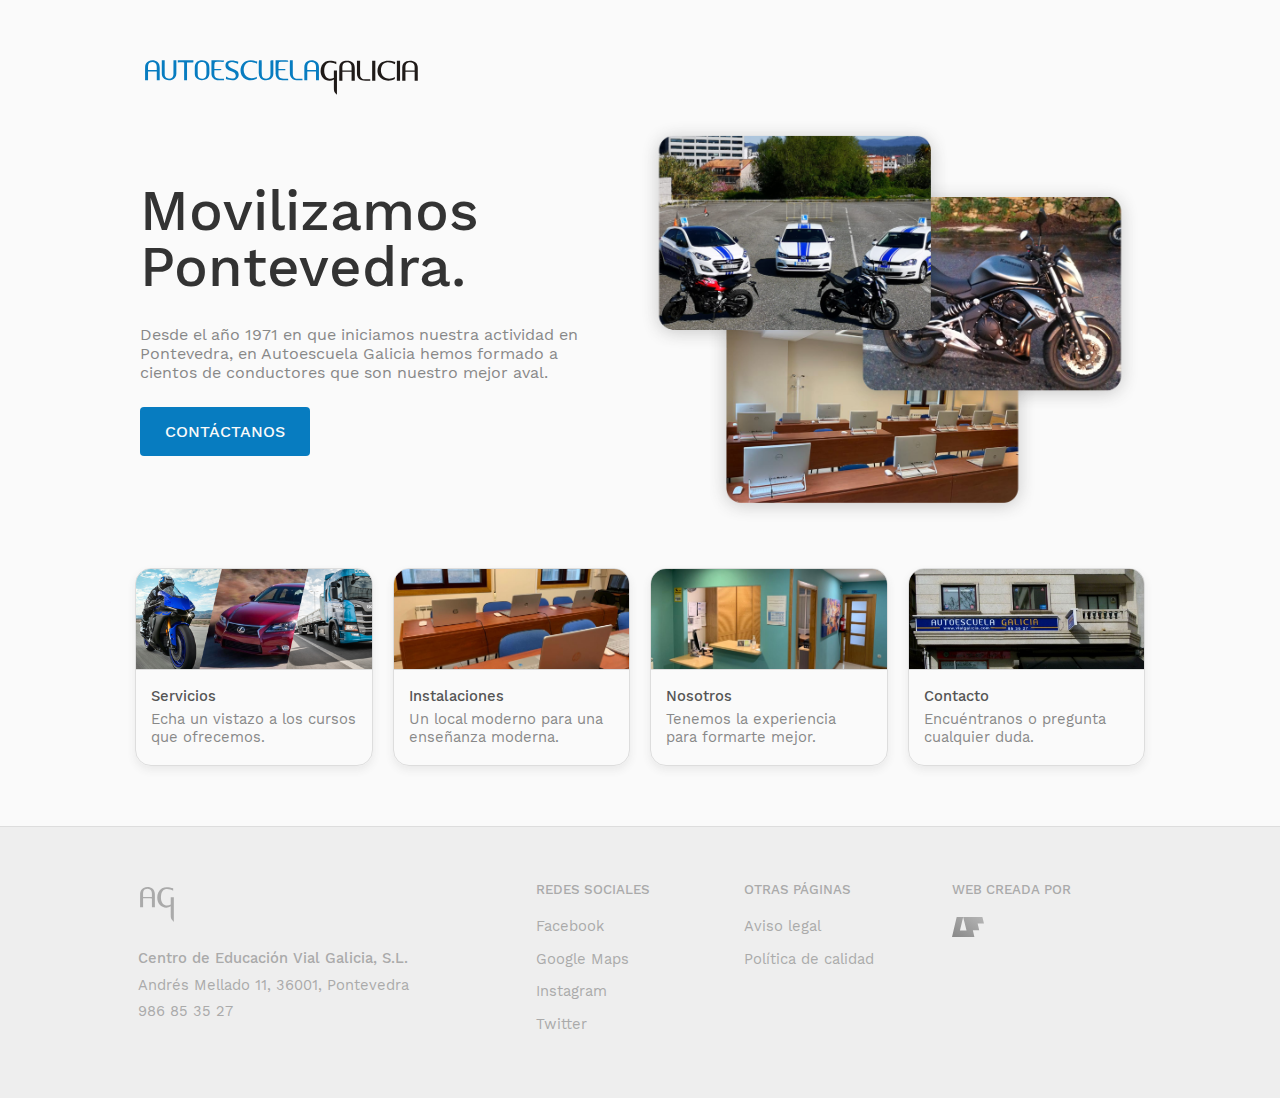
<file: index.html>
<!DOCTYPE html>
<html>
<head>

	<title>Autoescuela Galicia</title>
	<meta charset="utf-8">
	<link rel="stylesheet" type="text/css" href="assets/css/main.css">
	<meta name="description" content="Desde el año 1971 en que iniciamos nuestra actividad en Pontevedra, en Autoescuela Galicia hemos formado a cientos de conductores que son nuestro mejor aval.">
	<meta http-equiv="X-UA-Compatible" content="IE=edge">
	<meta name="viewport" content="width=device-width, initial-scale=1">

	<!-- Favicons -->
	<link rel="apple-touch-icon" sizes="180x180" href="/assets/icons/apple-touch-icon.png">
	<link rel="icon" type="image/png" sizes="32x32" href="/assets/icons/favicon-32x32.png">
	<link rel="icon" type="image/png" sizes="16x16" href="/assets/icons/favicon-16x16.png">
	<link rel="manifest" href="/assets/icons/site.webmanifest">
	<link rel="mask-icon" href="/assets/icons/safari-pinned-tab.svg" color="#077cc0">
	<link rel="shortcut icon" href="/favicon.ico">
	<meta name="msapplication-TileColor" content="#da532c">
	<meta name="msapplication-config" content="/assets/icons/browserconfig.xml">
	<meta name="theme-color" content="#ffffff">

	<!-- Google Analytics -->
	<script async src="https://www.googletagmanager.com/gtag/js?id=UA-77076937-1"></script>
	<script>
	  window.dataLayer = window.dataLayer || [];
	  function gtag(){dataLayer.push(arguments);}
	  gtag('js', new Date());

	  gtag('config', 'UA-77076937-1');
	</script>
	
</head>
<body>

	<main>
		<div id="main-wrapper">
			
			<header>
				<a href="/"><img id="header-logo" src="assets/images/logos/header-logo.svg"></a>
			</header>

			<div id="main-content">
				<div class="column-1">
					<div>
						<h1>Movilizamos<br>Pontevedra.</h1>
						<p class="subtitle">Desde el año 1971 en que iniciamos nuestra actividad en Pontevedra, en Autoescuela Galicia hemos formado a cientos de conductores que son nuestro mejor aval.</p>
						<a href="/contacto" class="contact-button">Contáctanos</a>
					</div>
				</div>
				<div class="column-2">
					<img id="main-image" src="assets/images/pictures/index-page/main-image.png">
				</div>
			</div>

			<div id="pages-grid">

				<a href="/servicios">
					<div class="pages-grid-cell">
						<img class="pages-grid-cell-image" src="assets/images/pictures/index-page/07.jpg">
						<div class="pages-grid-cell-info">
							<p class="pages-grid-cell-info-title">Servicios</p>
							<p class="pages-grid-cell-info-subtitle">Echa un vistazo a los cursos que ofrecemos.</p>
						</div>
					</div>
				</a>

				<a href="/instalaciones">
					<div class="pages-grid-cell">
						<img class="pages-grid-cell-image" src="assets/images/pictures/instalaciones-page/03.jpg">
						<div class="pages-grid-cell-info">
							<p class="pages-grid-cell-info-title">Instalaciones</p>
							<p class="pages-grid-cell-info-subtitle">Un local moderno para una enseñanza moderna.</p>
						</div>
					</div>
				</a>

				<a href="/nosotros">
					<div class="pages-grid-cell">
						<img class="pages-grid-cell-image" src="assets/images/pictures/nosotros-page/01.jpg">
						<div class="pages-grid-cell-info">
							<p class="pages-grid-cell-info-title">Nosotros</p>
							<p class="pages-grid-cell-info-subtitle">Tenemos la experiencia para formarte mejor.</p>
						</div>
					</div>
				</a>

				<a href="/contacto">
					<div class="pages-grid-cell">
						<img class="pages-grid-cell-image" src="assets/images/pictures/instalaciones-page/01.jpg">
						<div class="pages-grid-cell-info">
							<p class="pages-grid-cell-info-title">Contacto</p>
							<p class="pages-grid-cell-info-subtitle">Encuéntranos o pregunta cualquier duda.</p>
						</div>
					</div>
				</a>

			</div>

		</div>
	</main>

	<footer>
		<div id="footer-grid">

			<div>
				<img id="footer-logo" src="assets/images/logos/footer-logo.svg">
				<div style="margin-left: -2px; line-height: 1.8">
					<p><span style="font-weight: 500;">Centro de Educación Vial Galicia, S.L.</span><br>Andrés Mellado 11, 36001, Pontevedra<br><a href="tel:986853527">986 85 35 27</a></p>
				</div>
			</div>

			<div class="footer-list">
				<p class="footer-list-header">Redes sociales</p>
				<p><a href="https://www.facebook.com/Autoescuela-Galicia-155989244469156/">Facebook</a></p>
				<p><a href="https://g.page/autoescuela-galicia">Google Maps</a></p>
				<p><a href="https://www.instagram.com/autoescuelagalicia">Instagram</a></p>
				<p><a href="https://twitter.com/vialgalicia">Twitter</a></p>
			</div>

			<div class="footer-list">
				<p class="footer-list-header">Otras páginas</p>
				<p><a href="/aviso-legal">Aviso legal</a></p>
				<p><a href="/politica-de-calidad">Política de calidad</a></p>
			</div>

			<div class="footer-list">
				<p class="footer-list-header">Web creada por</p>
				<a href="https://luisfl.me"><img id="author-logo" src="assets/images/logos/author-logo.svg"></a>
			</div>

		</div>
	</footer>

</body>
</html>
</file>
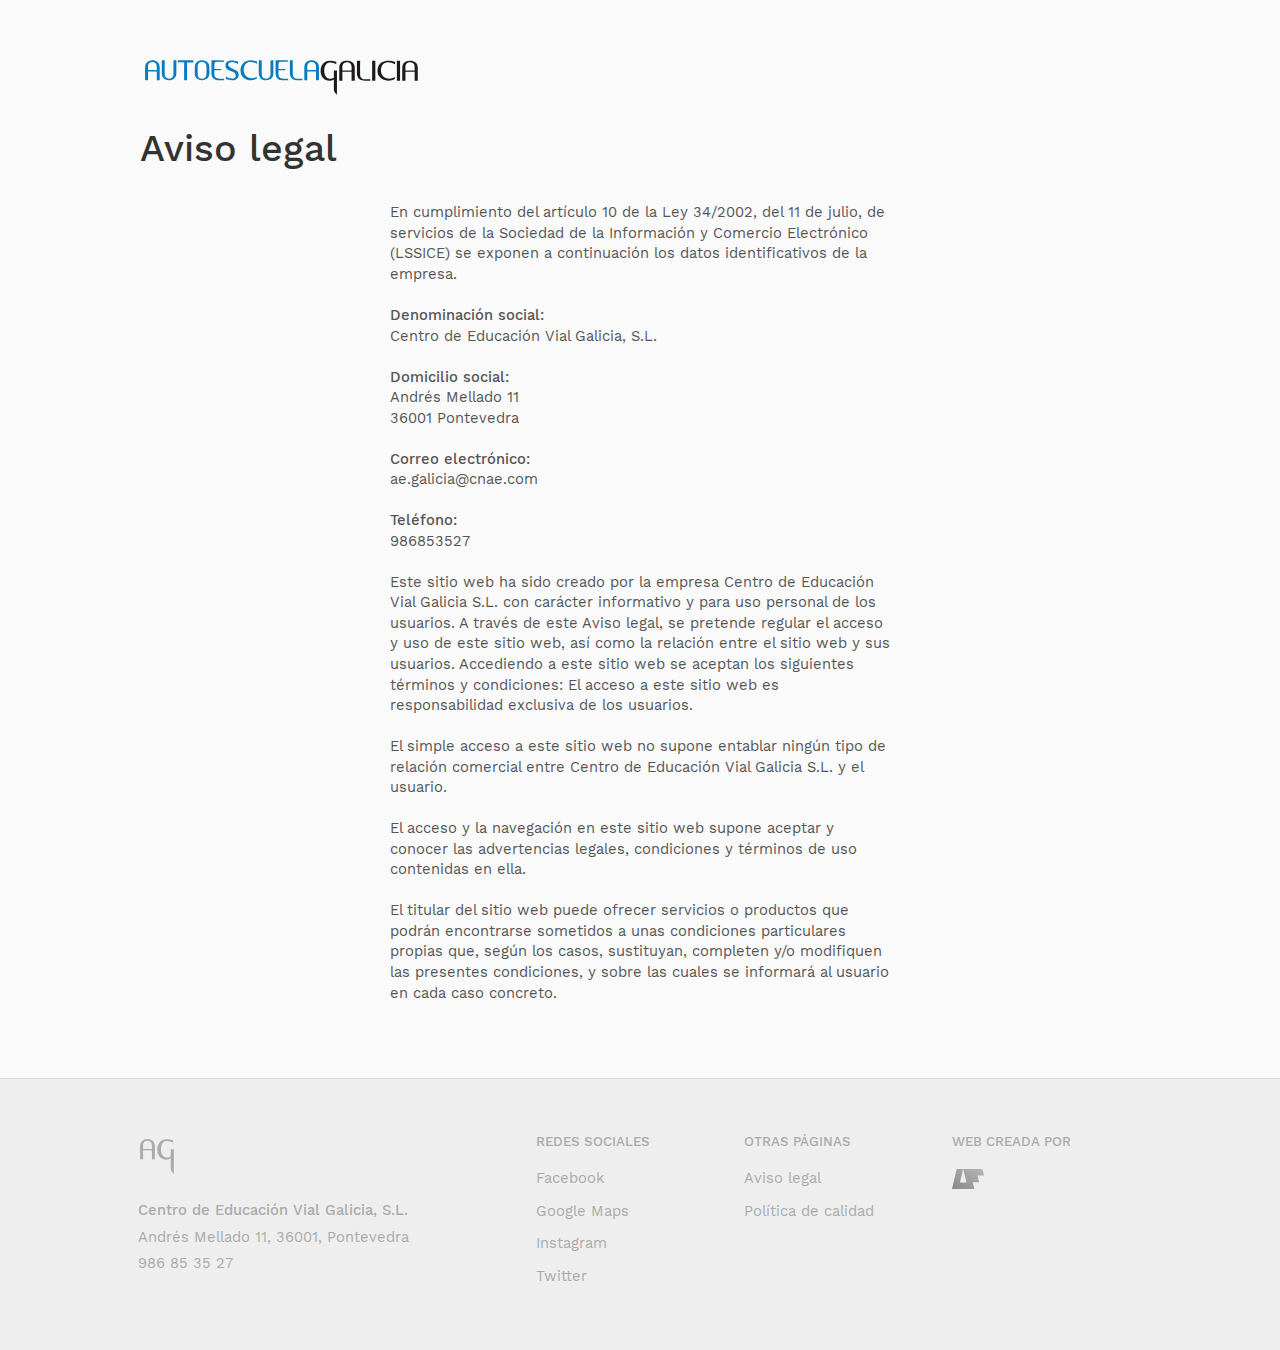
<file: aviso-legal/index.html>
<!DOCTYPE html>
<html>
<head>

	<title>Aviso legal — Autoescuela Galicia</title>
	<meta charset="utf-8">
	<link rel="stylesheet" type="text/css" href="../assets/css/main.css">
	<meta name="description" content="Desde el año 1971 en que iniciamos nuestra actividad en Pontevedra, en Autoescuela Galicia hemos formado a cientos de conductores que son nuestro mejor aval.">
	<meta http-equiv="X-UA-Compatible" content="IE=edge">
	<meta name="viewport" content="width=device-width, initial-scale=1">

	<!-- Favicons -->
	<link rel="apple-touch-icon" sizes="180x180" href="/assets/icons/apple-touch-icon.png">
	<link rel="icon" type="image/png" sizes="32x32" href="/assets/icons/favicon-32x32.png">
	<link rel="icon" type="image/png" sizes="16x16" href="/assets/icons/favicon-16x16.png">
	<link rel="manifest" href="/assets/icons/site.webmanifest">
	<link rel="mask-icon" href="/assets/icons/safari-pinned-tab.svg" color="#077cc0">
	<link rel="shortcut icon" href="/favicon.ico">
	<meta name="msapplication-TileColor" content="#da532c">
	<meta name="msapplication-config" content="/assets/icons/browserconfig.xml">
	<meta name="theme-color" content="#ffffff">

	<!-- Google Analytics -->
	<script async src="https://www.googletagmanager.com/gtag/js?id=UA-77076937-1"></script>
	<script>
	  window.dataLayer = window.dataLayer || [];
	  function gtag(){dataLayer.push(arguments);}
	  gtag('js', new Date());

	  gtag('config', 'UA-77076937-1');
	</script>
	
</head>
<body>
	
	<main>
		<div id="main-wrapper">
			
			<header>
				 <a href="/"><img id="header-logo" src="../assets/images/logos/header-logo.svg"></a>
			</header>

			<h2>Aviso legal</h2>
			<div class="one-column text">
				<p>En cumplimiento del artículo 10 de la Ley 34/2002, del 11 de julio, de servicios de la Sociedad de la Información y Comercio Electrónico (LSSICE) se exponen a continuación los datos identificativos de la empresa.<br>&nbsp;<br><span class="bold">Denominación social:</span><br>Centro de Educación Vial Galicia, S.L.<br>&nbsp;<br><span class="bold">Domicilio social:</span><br>Andrés Mellado 11<br>36001 Pontevedra<br>&nbsp;<br><span class="bold">Correo electrónico:</span><br>ae.galicia@cnae.com<br>&nbsp;<br><span class="bold">Teléfono:</span><br>986853527<br>&nbsp;<br>Este sitio web ha sido creado por la empresa Centro de Educación Vial Galicia S.L. con carácter informativo y para uso personal de los usuarios. A través de este Aviso legal, se pretende regular el acceso y uso de este sitio web, así como la relación entre el sitio web y sus usuarios. Accediendo a este sitio web se aceptan los siguientes términos y condiciones: El acceso a este sitio web es responsabilidad exclusiva de los usuarios.<br>&nbsp;<br>El simple acceso a este sitio web no supone entablar ningún tipo de relación comercial entre Centro de Educación Vial Galicia S.L. y el usuario.<br>&nbsp;<br>El acceso y la navegación en este sitio web supone aceptar y conocer las advertencias legales, condiciones y términos de uso contenidas en ella.<br>&nbsp;<br>El titular del sitio web puede ofrecer servicios o productos que podrán encontrarse sometidos a unas condiciones particulares propias que, según los casos, sustituyan, completen y/o modifiquen las presentes condiciones, y sobre las cuales se informará al usuario en cada caso concreto.</p>
			</div>

		</div>
	</main>

	<footer>
		<div id="footer-grid">

			<div>
				<img id="footer-logo" src="../assets/images/logos/footer-logo.svg">
				<div style="margin-left: -2px; line-height: 1.8">
					<p><span style="font-weight: 500;">Centro de Educación Vial Galicia, S.L.</span><br>Andrés Mellado 11, 36001, Pontevedra<br><a href="tel:986853527">986 85 35 27</a></p>
				</div>
			</div>

			<div class="footer-list">
				<p class="footer-list-header">Redes sociales</p>
				<p><a href="https://www.facebook.com/Autoescuela-Galicia-155989244469156/">Facebook</a></p>
				<p><a href="https://g.page/autoescuela-galicia">Google Maps</a></p>
				<p><a href="https://www.instagram.com/autoescuelagalicia">Instagram</a></p>
				<p><a href="https://twitter.com/vialgalicia">Twitter</a></p>
			</div>

			<div class="footer-list">
				<p class="footer-list-header">Otras páginas</p>
				<p><a href="/aviso-legal">Aviso legal</a></p>
				<p><a href="/politica-de-calidad">Política de calidad</a></p>
			</div>

			<div class="footer-list">
				<p class="footer-list-header">Web creada por</p>
				<a href="https://luisfl.me"><img id="author-logo" src="../assets/images/logos/author-logo.svg"></a>
			</div>

		</div>
	</footer>

</body>
</html>
</file>
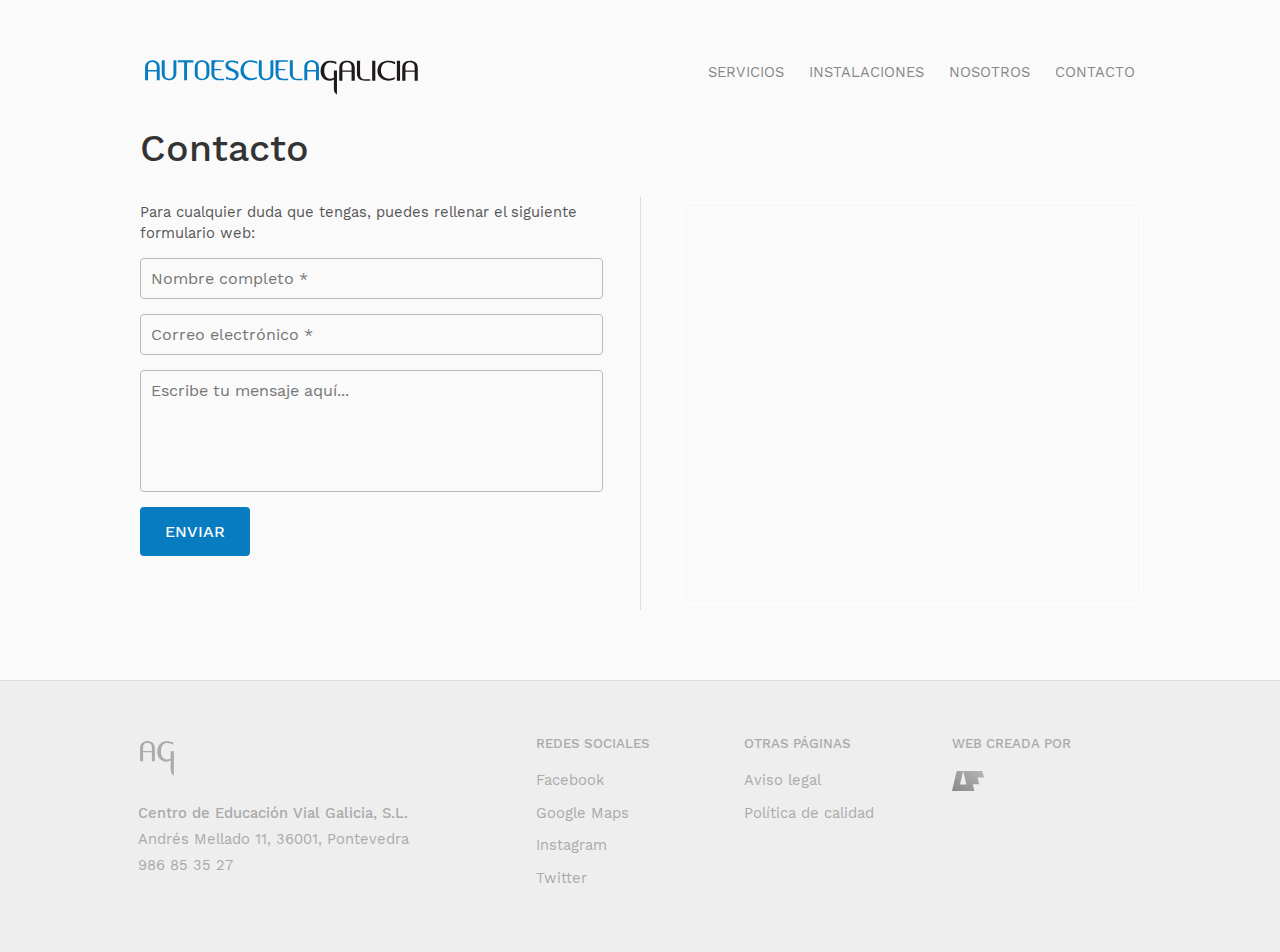
<file: contacto/index.html>
<!DOCTYPE html>
<html>
<head>

	<title>Contacto — Autoescuela Galicia</title>
	<meta charset="utf-8">
	<link rel="stylesheet" type="text/css" href="../assets/css/main.css">
	<meta name="description" content="Desde el año 1971 en que iniciamos nuestra actividad en Pontevedra, en Autoescuela Galicia hemos formado a cientos de conductores que son nuestro mejor aval.">
	<meta http-equiv="X-UA-Compatible" content="IE=edge">
	<meta name="viewport" content="width=device-width, initial-scale=1">

	<!-- Favicons -->
	<link rel="apple-touch-icon" sizes="180x180" href="/assets/icons/apple-touch-icon.png">
	<link rel="icon" type="image/png" sizes="32x32" href="/assets/icons/favicon-32x32.png">
	<link rel="icon" type="image/png" sizes="16x16" href="/assets/icons/favicon-16x16.png">
	<link rel="manifest" href="/assets/icons/site.webmanifest">
	<link rel="mask-icon" href="/assets/icons/safari-pinned-tab.svg" color="#077cc0">
	<link rel="shortcut icon" href="/favicon.ico">
	<meta name="msapplication-TileColor" content="#da532c">
	<meta name="msapplication-config" content="/assets/icons/browserconfig.xml">
	<meta name="theme-color" content="#ffffff">

	<!-- Google Analytics -->
	<script async src="https://www.googletagmanager.com/gtag/js?id=UA-77076937-1"></script>
	<script>
	  window.dataLayer = window.dataLayer || [];
	  function gtag(){dataLayer.push(arguments);}
	  gtag('js', new Date());

	  gtag('config', 'UA-77076937-1');
	</script>
	
</head>
<body>

	<main>
		<div id="main-wrapper">
			
			<header>
				<a href="/"><img id="header-logo" src="../assets/images/logos/header-logo.svg"></a>
				<nav class="desktop-nav">
					<a href="/servicios">Servicios</a>
					<a href="/instalaciones">Instalaciones</a>
					<a href="/nosotros">Nosotros</a>
					<a href="/contacto">Contacto</a>
				</nav>
			</header>

			<h2>Contacto</h2>
			<div class="two-column-grid">
				<div class="text">
					<p>Para cualquier duda que tengas, puedes rellenar el siguiente formulario web:</p>
					<form id="contact-form" action="https://formspree.io/ae.galicia@hotmail.es" method="POST">
						<input type="text" name="name" placeholder="Nombre completo *" required>
						<input type="email" name="email" placeholder="Correo electrónico *" required>
						<textarea name="message" placeholder="Escribe tu mensaje aquí..."></textarea>
						<button class="contact-form-button">Enviar</button>
					</form>
				</div>
				<div class="two-column-grid-separator"></div>
				<div class="text">
					<!-- <p style="text-align: center;">En construcción. 🚧</p> -->
					<div class="contact-map">
						<iframe style="border: 1px solid white; border-radius: 8px; overflow: hidden" width="100%" height="400" frameborder="0" scrolling="no" marginheight="0" marginwidth="0" src="https://www.google.com/maps/embed?pb=!1m18!1m12!1m3!1d2530.8199904635935!2d-8.645274984887443!3d42.42871037918234!2m3!1f0!2f0!3f0!3m2!1i1024!2i768!4f13.1!3m3!1m2!1s0xd2f7140f2d1b227%3A0xcdb5f7313de1c11a!2sAutoescuela%20Galicia!5e1!3m2!1ses!2ses!4v1596034718127!5m2!1ses!2ses"></iframe>
					</div>
				</div>
			</div>

		</div>
	</main>

	<footer>
		<div id="footer-grid">

			<div>
				<img id="footer-logo" src="../assets/images/logos/footer-logo.svg">
				<div style="margin-left: -2px; line-height: 1.8">
					<p><span style="font-weight: 500;">Centro de Educación Vial Galicia, S.L.</span><br>Andrés Mellado 11, 36001, Pontevedra<br><a href="tel:986853527">986 85 35 27</a></p>
				</div>
			</div>

			<div class="footer-list">
				<p class="footer-list-header">Redes sociales</p>
				<p><a href="https://www.facebook.com/Autoescuela-Galicia-155989244469156/">Facebook</a></p>
				<p><a href="https://g.page/autoescuela-galicia">Google Maps</a></p>
				<p><a href="https://www.instagram.com/autoescuelagalicia">Instagram</a></p>
				<p><a href="https://twitter.com/vialgalicia">Twitter</a></p>
			</div>

			<div class="footer-list">
				<p class="footer-list-header">Otras páginas</p>
				<p><a href="/aviso-legal">Aviso legal</a></p>
				<p><a href="/politica-de-calidad">Política de calidad</a></p>
			</div>

			<div class="footer-list">
				<p class="footer-list-header">Web creada por</p>
				<a href="https://luisfl.me"><img id="author-logo" src="../assets/images/logos/author-logo.svg"></a>
			</div>

		</div>
	</footer>

</body>
</html>
</file>
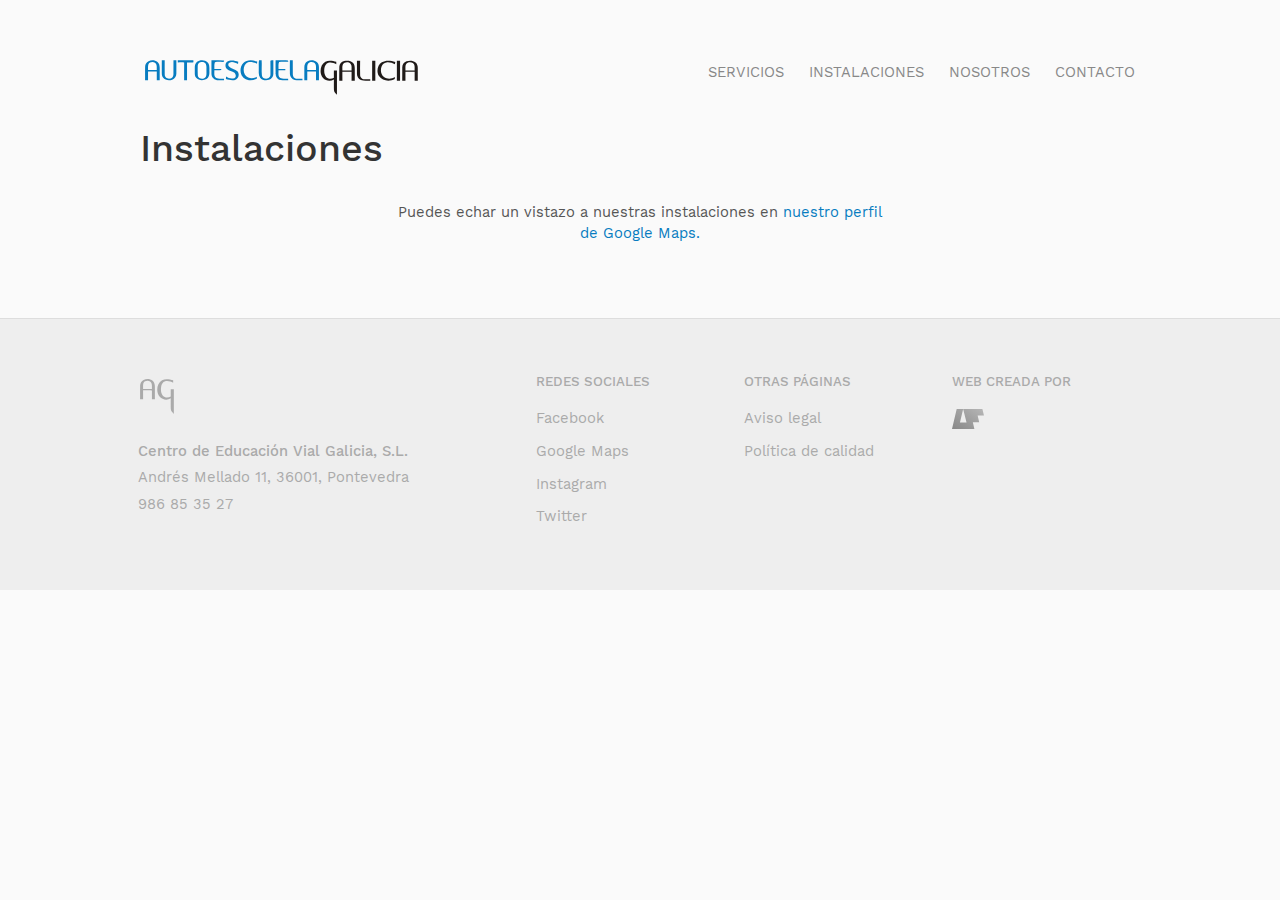
<file: instalaciones/index.html>
<!DOCTYPE html>
<html>
<head>

	<title>Instalaciones — Autoescuela Galicia</title>
	<meta charset="utf-8">
	<link rel="stylesheet" type="text/css" href="../assets/css/main.css">
	<meta name="description" content="Desde el año 1971 en que iniciamos nuestra actividad en Pontevedra, en Autoescuela Galicia hemos formado a cientos de conductores que son nuestro mejor aval.">
	<meta http-equiv="X-UA-Compatible" content="IE=edge">
	<meta name="viewport" content="width=device-width, initial-scale=1">

	<!-- Favicons -->
	<link rel="apple-touch-icon" sizes="180x180" href="/assets/icons/apple-touch-icon.png">
	<link rel="icon" type="image/png" sizes="32x32" href="/assets/icons/favicon-32x32.png">
	<link rel="icon" type="image/png" sizes="16x16" href="/assets/icons/favicon-16x16.png">
	<link rel="manifest" href="/assets/icons/site.webmanifest">
	<link rel="mask-icon" href="/assets/icons/safari-pinned-tab.svg" color="#077cc0">
	<link rel="shortcut icon" href="/favicon.ico">
	<meta name="msapplication-TileColor" content="#da532c">
	<meta name="msapplication-config" content="/assets/icons/browserconfig.xml">
	<meta name="theme-color" content="#ffffff">

	<!-- Google Analytics -->
	<script async src="https://www.googletagmanager.com/gtag/js?id=UA-77076937-1"></script>
	<script>
	  window.dataLayer = window.dataLayer || [];
	  function gtag(){dataLayer.push(arguments);}
	  gtag('js', new Date());

	  gtag('config', 'UA-77076937-1');
	</script>
	
</head>
<body>
	
	<main>
		<div id="main-wrapper">
			
			<header>
				<a href="/"><img id="header-logo" src="../assets/images/logos/header-logo.svg"></a>
				<nav class="desktop-nav">
					<a href="/servicios">Servicios</a>
					<a href="/instalaciones">Instalaciones</a>
					<a href="/nosotros">Nosotros</a>
					<a href="/contacto">Contacto</a>
				</nav>
			</header>

			<h2>Instalaciones</h2>
			<div class="one-column text">
				<p style="text-align: center;">Puedes echar un vistazo a nuestras instalaciones en <a class="decorated-link" href="https://g.page/autoescuela-galicia">nuestro perfil de Google Maps.</a></p>
			</div>

		</div>
	</main>

	<footer>
		<div id="footer-grid">

			<div>
				<img id="footer-logo" src="../assets/images/logos/footer-logo.svg">
				<div style="margin-left: -2px; line-height: 1.8">
					<p><span style="font-weight: 500;">Centro de Educación Vial Galicia, S.L.</span><br>Andrés Mellado 11, 36001, Pontevedra<br><a href="tel:986853527">986 85 35 27</a></p>
				</div>
			</div>

			<div class="footer-list">
				<p class="footer-list-header">Redes sociales</p>
				<p><a href="https://www.facebook.com/Autoescuela-Galicia-155989244469156/">Facebook</a></p>
				<p><a href="https://g.page/autoescuela-galicia">Google Maps</a></p>
				<p><a href="https://www.instagram.com/autoescuelagalicia">Instagram</a></p>
				<p><a href="https://twitter.com/vialgalicia">Twitter</a></p>
			</div>

			<div class="footer-list">
				<p class="footer-list-header">Otras páginas</p>
				<p><a href="/aviso-legal">Aviso legal</a></p>
				<p><a href="/politica-de-calidad">Política de calidad</a></p>
			</div>

			<div class="footer-list">
				<p class="footer-list-header">Web creada por</p>
				<a href="https://luisfl.me"><img id="author-logo" src="../assets/images/logos/author-logo.svg"></a>
			</div>

		</div>
	</footer>

</body>
</html>
</file>
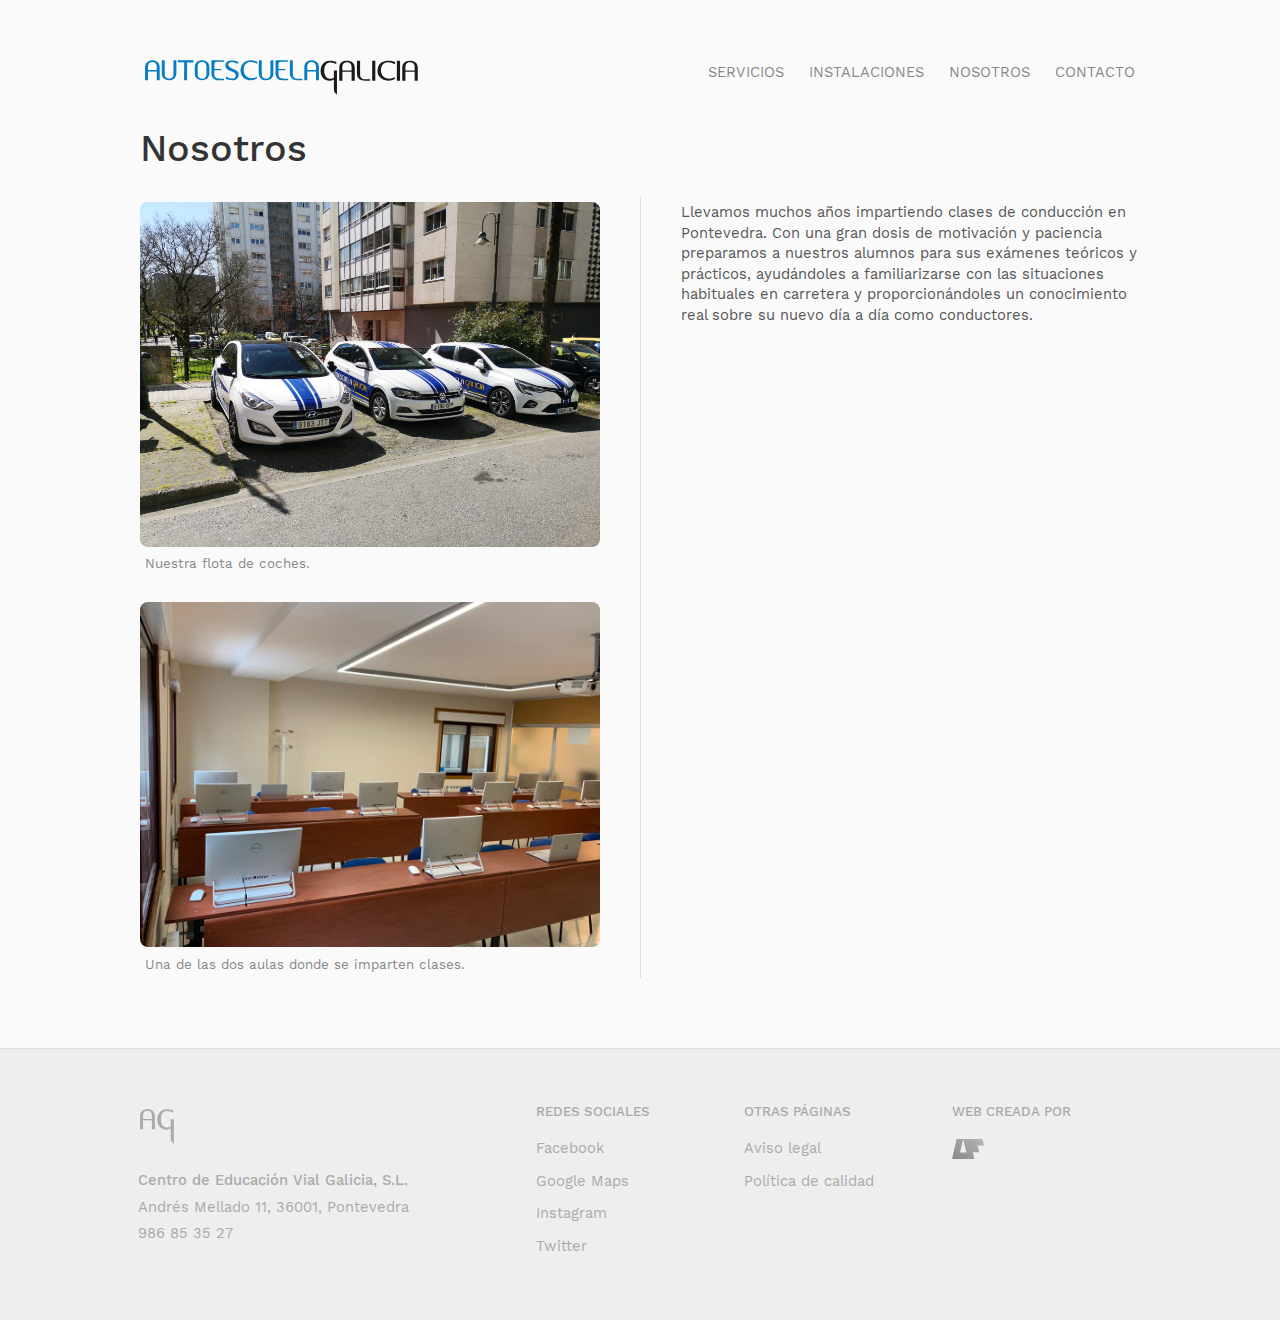
<file: nosotros/index.html>
<!DOCTYPE html>
<html>
<head>

	<title>Nosotros — Autoescuela Galicia</title>
	<meta charset="utf-8">
	<link rel="stylesheet" type="text/css" href="../assets/css/main.css">
	<meta name="description" content="Desde el año 1971 en que iniciamos nuestra actividad en Pontevedra, en Autoescuela Galicia hemos formado a cientos de conductores que son nuestro mejor aval.">
	<meta http-equiv="X-UA-Compatible" content="IE=edge">
	<meta name="viewport" content="width=device-width, initial-scale=1">

	<!-- Favicons -->
	<link rel="apple-touch-icon" sizes="180x180" href="/assets/icons/apple-touch-icon.png">
	<link rel="icon" type="image/png" sizes="32x32" href="/assets/icons/favicon-32x32.png">
	<link rel="icon" type="image/png" sizes="16x16" href="/assets/icons/favicon-16x16.png">
	<link rel="manifest" href="/assets/icons/site.webmanifest">
	<link rel="mask-icon" href="/assets/icons/safari-pinned-tab.svg" color="#077cc0">
	<link rel="shortcut icon" href="/favicon.ico">
	<meta name="msapplication-TileColor" content="#da532c">
	<meta name="msapplication-config" content="/assets/icons/browserconfig.xml">
	<meta name="theme-color" content="#ffffff">

	<!-- Google Analytics -->
	<script async src="https://www.googletagmanager.com/gtag/js?id=UA-77076937-1"></script>
	<script>
	  window.dataLayer = window.dataLayer || [];
	  function gtag(){dataLayer.push(arguments);}
	  gtag('js', new Date());

	  gtag('config', 'UA-77076937-1');
	</script>
	
</head>
<body>
	
	<main>
		<div id="main-wrapper">
			
			<header>
				<a href="/"><img id="header-logo" src="../assets/images/logos/header-logo.svg"></a>
				<nav class="desktop-nav">
					<a href="/servicios">Servicios</a>
					<a href="/instalaciones">Instalaciones</a>
					<a href="/nosotros">Nosotros</a>
					<a href="/contacto">Contacto</a>
				</nav>
			</header>

			<h2>Nosotros</h2>
			<div class="two-column-grid">
				<div class="text">
					<img class="image-in-column" src="../assets/images/pictures/nosotros-page/02.jpg">
					<p class="footnote">Nuestra flota de coches.</p>
					<img class="image-in-column" src="../assets/images/pictures/nosotros-page/03.jpg">
					<p class="footnote">Una de las dos aulas donde se imparten clases.</p>
				</div>
				<div class="two-column-grid-separator"></div>
				<div class="text">
					<p>Llevamos muchos años impartiendo clases de conducción en Pontevedra. Con una gran dosis de motivación y paciencia preparamos a nuestros alumnos para sus exámenes teóricos y prácticos, ayudándoles a familiarizarse con las situaciones habituales en carretera y proporcionándoles un conocimiento real sobre su nuevo día a día como conductores.</p>
				</div>
			</div>

		</div>
	</main>

	<footer>
		<div id="footer-grid">

			<div>
				<img id="footer-logo" src="../assets/images/logos/footer-logo.svg">
				<div style="margin-left: -2px; line-height: 1.8">
					<p><span style="font-weight: 500;">Centro de Educación Vial Galicia, S.L.</span><br>Andrés Mellado 11, 36001, Pontevedra<br><a href="tel:986853527">986 85 35 27</a></p>
				</div>
			</div>

			<div class="footer-list">
				<p class="footer-list-header">Redes sociales</p>
				<p><a href="https://www.facebook.com/Autoescuela-Galicia-155989244469156/">Facebook</a></p>
				<p><a href="https://g.page/autoescuela-galicia">Google Maps</a></p>
				<p><a href="https://www.instagram.com/autoescuelagalicia">Instagram</a></p>
				<p><a href="https://twitter.com/vialgalicia">Twitter</a></p>
			</div>

			<div class="footer-list">
				<p class="footer-list-header">Otras páginas</p>
				<p><a href="/aviso-legal">Aviso legal</a></p>
				<p><a href="/politica-de-calidad">Política de calidad</a></p>
			</div>

			<div class="footer-list">
				<p class="footer-list-header">Web creada por</p>
				<a href="https://luisfl.me"><img id="author-logo" src="../assets/images/logos/author-logo.svg"></a>
			</div>

		</div>
	</footer>

</body>
</html>
</file>
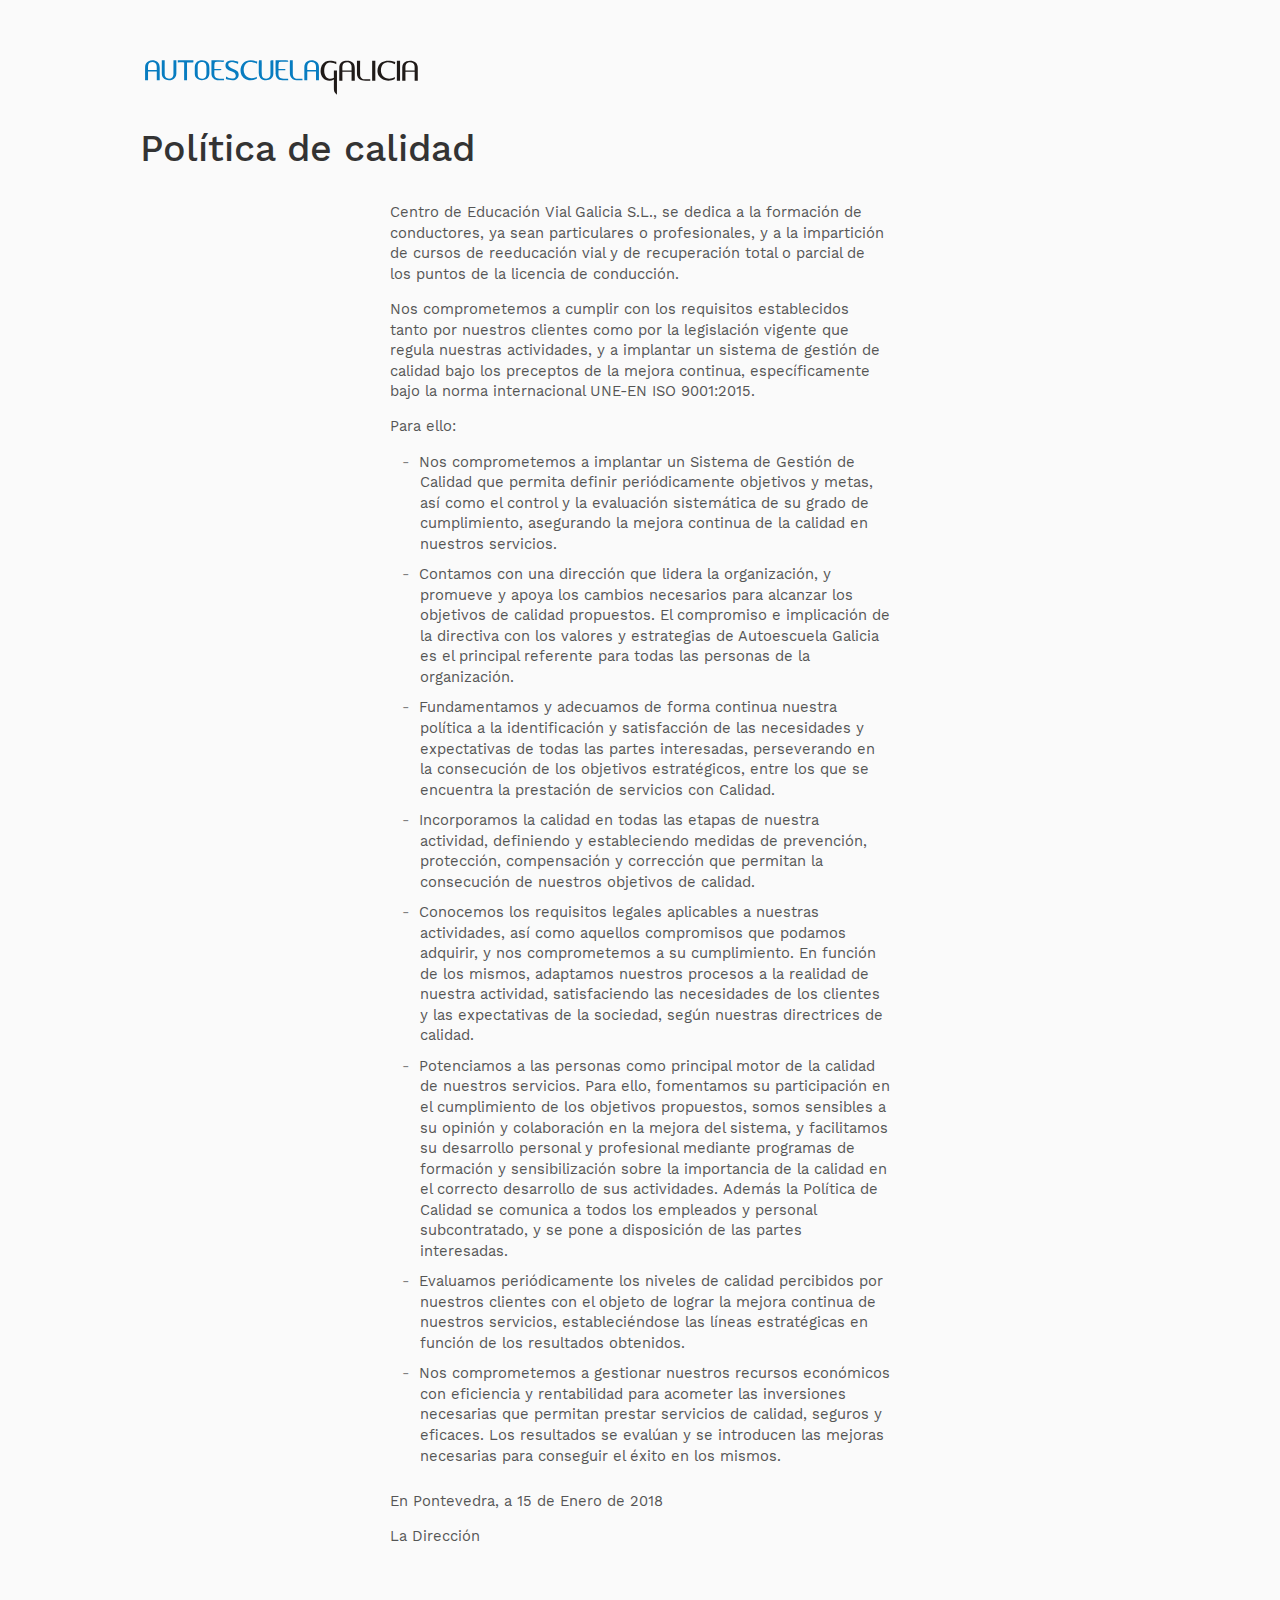
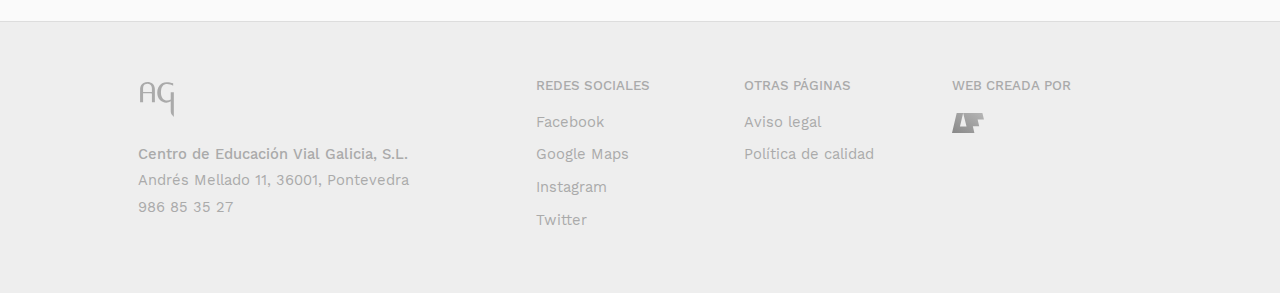
<file: politica-de-calidad/index.html>
<!DOCTYPE html>
<html>
<head>

	<title>Política de calidad — Autoescuela Galicia</title>
	<meta charset="utf-8">
	<link rel="stylesheet" type="text/css" href="../assets/css/main.css">
	<meta name="description" content="Desde el año 1971 en que iniciamos nuestra actividad en Pontevedra, en Autoescuela Galicia hemos formado a cientos de conductores que son nuestro mejor aval.">
	<meta http-equiv="X-UA-Compatible" content="IE=edge">
	<meta name="viewport" content="width=device-width, initial-scale=1">

	<!-- Favicons -->
	<link rel="apple-touch-icon" sizes="180x180" href="/assets/icons/apple-touch-icon.png">
	<link rel="icon" type="image/png" sizes="32x32" href="/assets/icons/favicon-32x32.png">
	<link rel="icon" type="image/png" sizes="16x16" href="/assets/icons/favicon-16x16.png">
	<link rel="manifest" href="/assets/icons/site.webmanifest">
	<link rel="mask-icon" href="/assets/icons/safari-pinned-tab.svg" color="#077cc0">
	<link rel="shortcut icon" href="/favicon.ico">
	<meta name="msapplication-TileColor" content="#da532c">
	<meta name="msapplication-config" content="/assets/icons/browserconfig.xml">
	<meta name="theme-color" content="#ffffff">

	<!-- Google Analytics -->
	<script async src="https://www.googletagmanager.com/gtag/js?id=UA-77076937-1"></script>
	<script>
	  window.dataLayer = window.dataLayer || [];
	  function gtag(){dataLayer.push(arguments);}
	  gtag('js', new Date());

	  gtag('config', 'UA-77076937-1');
	</script>
	
</head>
<body>
	
	<main>
		<div id="main-wrapper">
			
			<header>
				 <a href="/"><img id="header-logo" src="../assets/images/logos/header-logo.svg"></a>
			</header>

			<h2>Política de calidad</h2>
			<div class="one-column text">
				<p>Centro de Educación Vial Galicia S.L.,&nbsp;se dedica a la formación de conductores, ya sean particulares o profesionales, y a la impartición de cursos de reeducación vial y de recuperación total o parcial de los puntos de la licencia de conducción.</p>
				<p>Nos comprometemos a cumplir con los requisitos establecidos tanto por nuestros clientes como por la legislación vigente que regula nuestras actividades, y a implantar un sistema de gestión de calidad bajo los preceptos de la mejora continua, específicamente bajo la norma internacional UNE-EN ISO 9001:2015.</p>
				<p>Para ello:</p>
				<ul><li>Nos comprometemos a implantar un Sistema de Gestión de Calidad que permita definir periódicamente objetivos y metas, así como el control y la evaluación sistemática de su grado de cumplimiento, asegurando la mejora continua de la calidad en nuestros servicios.</li><li>Contamos con una dirección que lidera la organización, y promueve y apoya los cambios necesarios para alcanzar los objetivos de calidad propuestos. El compromiso e implicación de la directiva con los valores y estrategias de Autoescuela Galicia es el principal referente para todas las personas de la organización.</li><li>Fundamentamos y adecuamos de forma continua nuestra política a la identificación y satisfacción de las necesidades y expectativas de todas las partes interesadas, perseverando en la consecución de los objetivos estratégicos, entre los que se encuentra la prestación de servicios con Calidad.</li><li>Incorporamos la calidad en todas las etapas de nuestra actividad, definiendo y estableciendo medidas de prevención, protección, compensación y corrección que permitan la consecución de nuestros objetivos de calidad.</li><li>Conocemos los requisitos legales aplicables a nuestras actividades, así como aquellos compromisos que podamos adquirir, y nos comprometemos a su cumplimiento. En función de los mismos, adaptamos nuestros procesos a la realidad de nuestra actividad, satisfaciendo las necesidades de los clientes y las expectativas de la sociedad, según nuestras directrices de calidad.</li><li>Potenciamos a las personas como principal motor de la calidad de nuestros servicios. Para ello, fomentamos su participación en el cumplimiento de los objetivos propuestos,&nbsp;somos sensibles a su opinión y colaboración en la mejora del sistema, y facilitamos su desarrollo personal y profesional mediante programas de formación y sensibilización sobre la importancia de la calidad en el correcto desarrollo de sus actividades.&nbsp;Además la Política de Calidad se comunica a todos los empleados y personal subcontratado, y se pone a disposición de las partes interesadas.</li><li>Evaluamos periódicamente los niveles de calidad percibidos por nuestros clientes con el objeto de lograr la mejora continua de nuestros servicios, estableciéndose las líneas estratégicas en función de los resultados obtenidos.</li><li>Nos comprometemos a gestionar nuestros recursos económicos con eficiencia y rentabilidad para acometer las inversiones necesarias que permitan prestar servicios de calidad, seguros y eficaces. Los resultados se evalúan y se introducen las mejoras necesarias para conseguir el éxito en los mismos.</li></ul>
				<p>En Pontevedra, a 15 de Enero de 2018</p>
				<p>La Dirección</p>
			</div>

		</div>
	</main>

	<footer>
		<div id="footer-grid">

			<div>
				<img id="footer-logo" src="../assets/images/logos/footer-logo.svg">
				<div style="margin-left: -2px; line-height: 1.8">
					<p><span style="font-weight: 500;">Centro de Educación Vial Galicia, S.L.</span><br>Andrés Mellado 11, 36001, Pontevedra<br><a href="tel:986853527">986 85 35 27</a></p>
				</div>
			</div>

			<div class="footer-list">
				<p class="footer-list-header">Redes sociales</p>
				<p><a href="https://www.facebook.com/Autoescuela-Galicia-155989244469156/">Facebook</a></p>
				<p><a href="https://g.page/autoescuela-galicia">Google Maps</a></p>
				<p><a href="https://www.instagram.com/autoescuelagalicia">Instagram</a></p>
				<p><a href="https://twitter.com/vialgalicia">Twitter</a></p>
			</div>

			<div class="footer-list">
				<p class="footer-list-header">Otras páginas</p>
				<p><a href="/aviso-legal">Aviso legal</a></p>
				<p><a href="/politica-de-calidad">Política de calidad</a></p>
			</div>

			<div class="footer-list">
				<p class="footer-list-header">Web creada por</p>
				<a href="https://luisfl.me"><img id="author-logo" src="../assets/images/logos/author-logo.svg"></a>
			</div>

		</div>
	</footer>

</body>
</html>
</file>
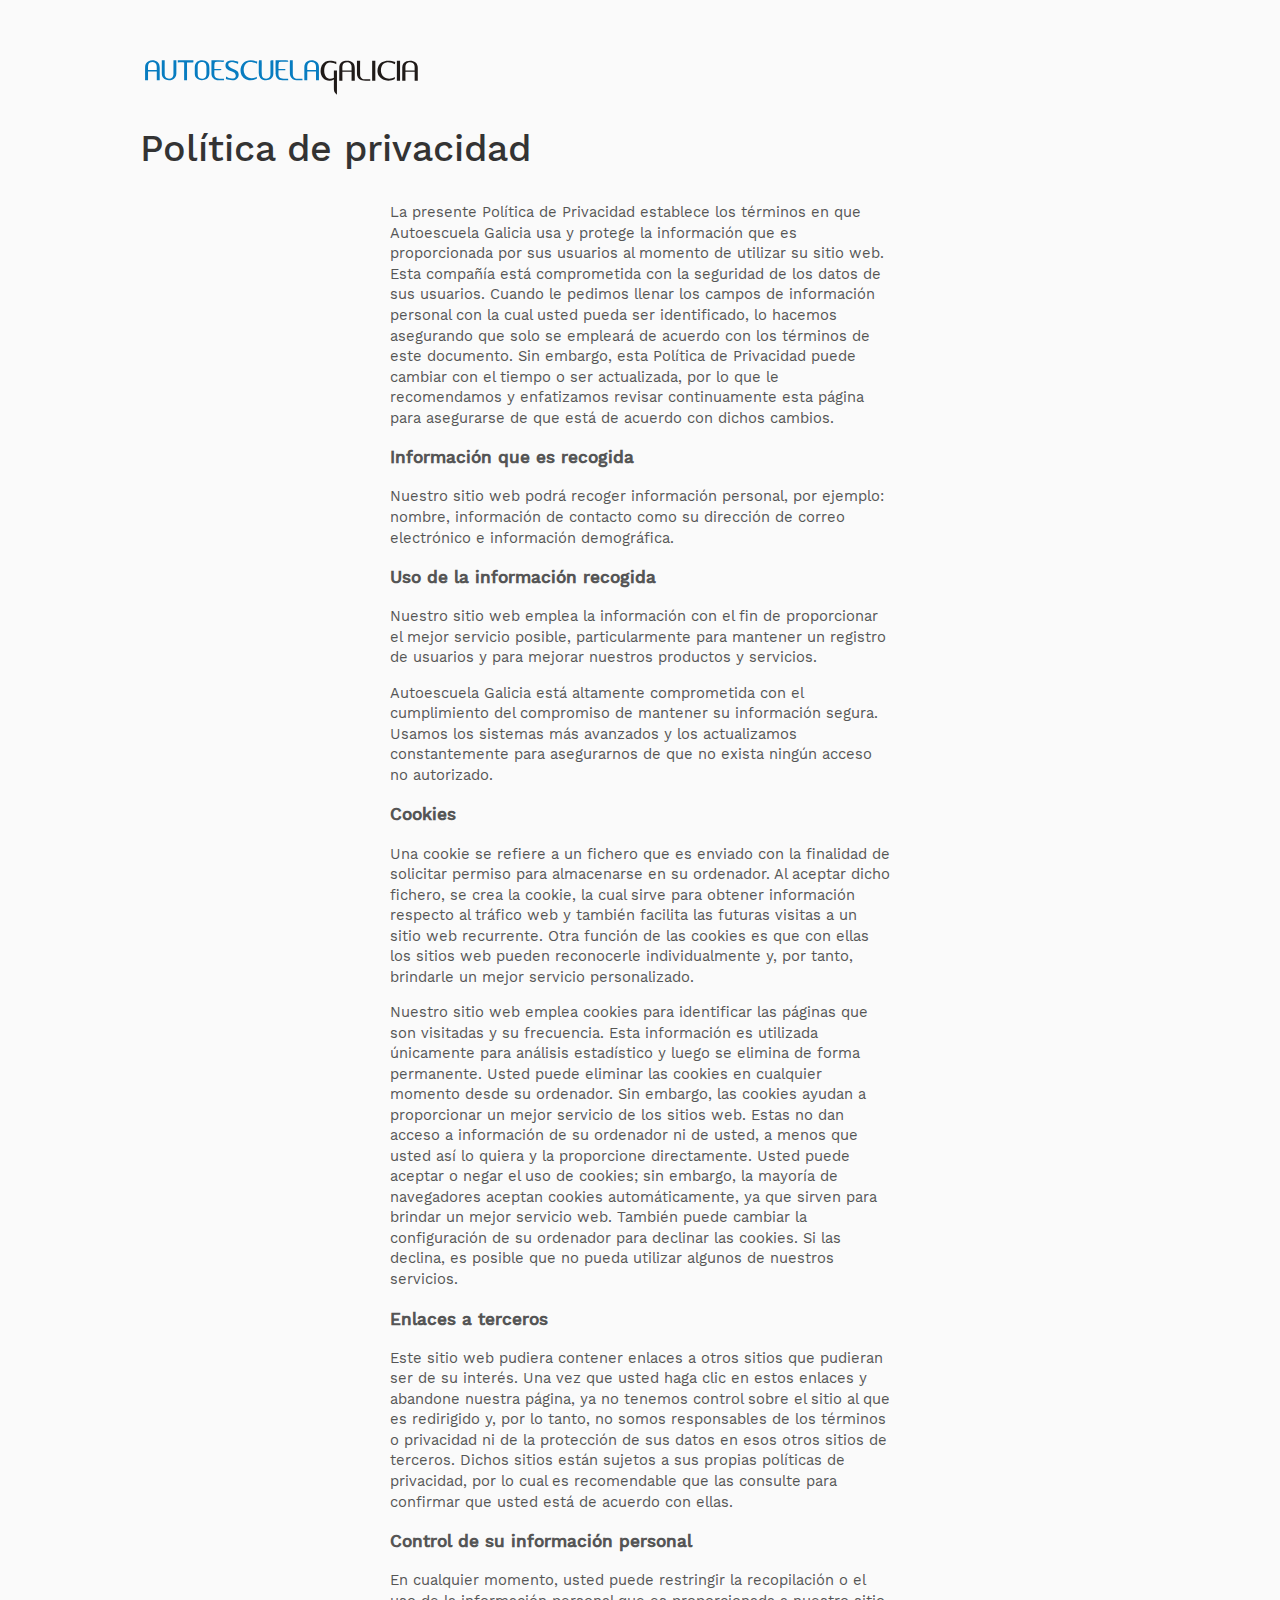
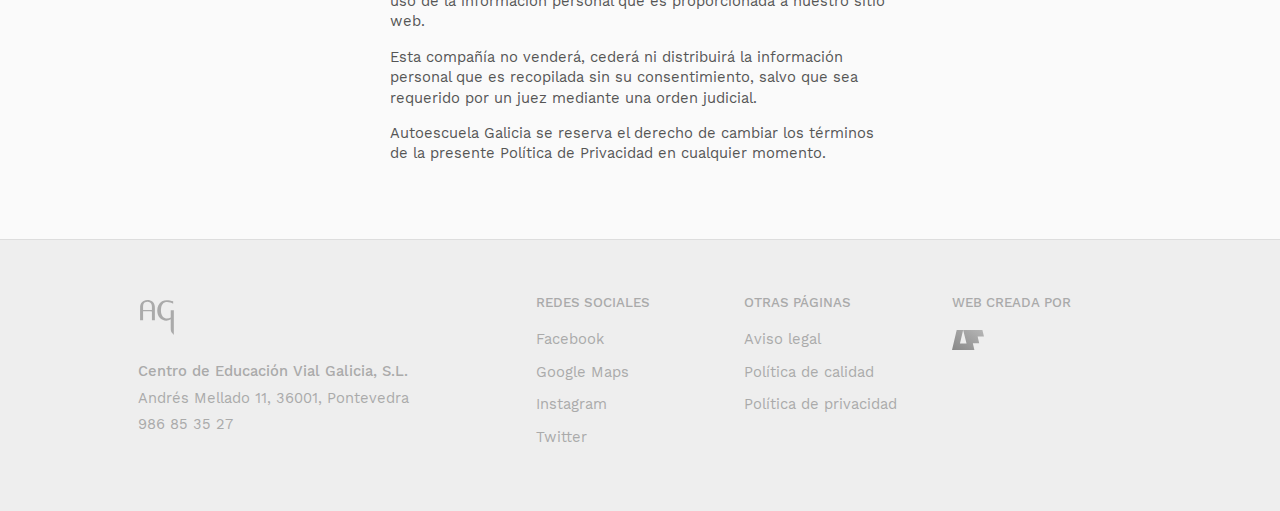
<file: politica-de-privacidad/index.html>
<!DOCTYPE html>
<html>
<head>

	<title>Política de privacidad — Autoescuela Galicia</title>
	<meta charset="utf-8">
	<link rel="stylesheet" type="text/css" href="../assets/css/main.css">
	<meta name="description" content="Desde el año 1971 en que iniciamos nuestra actividad en Pontevedra, en Autoescuela Galicia hemos formado a cientos de conductores que son nuestro mejor aval.">
	<meta http-equiv="X-UA-Compatible" content="IE=edge">
	<meta name="viewport" content="width=device-width, initial-scale=1">

	<!-- Favicons -->
	<link rel="apple-touch-icon" sizes="180x180" href="/assets/icons/apple-touch-icon.png">
	<link rel="icon" type="image/png" sizes="32x32" href="/assets/icons/favicon-32x32.png">
	<link rel="icon" type="image/png" sizes="16x16" href="/assets/icons/favicon-16x16.png">
	<link rel="manifest" href="/assets/icons/site.webmanifest">
	<link rel="mask-icon" href="/assets/icons/safari-pinned-tab.svg" color="#077cc0">
	<link rel="shortcut icon" href="/favicon.ico">
	<meta name="msapplication-TileColor" content="#da532c">
	<meta name="msapplication-config" content="/assets/icons/browserconfig.xml">
	<meta name="theme-color" content="#ffffff">
	
</head>
<body>
	
	<main>
		<div id="main-wrapper">
			
			<header>
				 <a href="/"><img id="header-logo" src="../assets/images/logos/header-logo.svg"></a>
			</header>

			<h2>Política de privacidad</h2>
			<div class="one-column text">
				<p>
				    La presente Política de Privacidad establece los términos en que Autoescuela Galicia usa y protege la información que es proporcionada por sus usuarios al momento de utilizar su sitio web. Esta compañía está comprometida con la seguridad de los datos de sus usuarios. Cuando le pedimos llenar los campos de información personal con la cual usted pueda ser identificado, lo hacemos asegurando que solo se empleará de acuerdo con los términos de este documento. Sin embargo, esta Política de Privacidad puede cambiar con el tiempo o ser actualizada, por lo que le recomendamos y enfatizamos revisar continuamente esta página para asegurarse de que está de acuerdo con dichos cambios.
				</p>

				<h3>Información que es recogida</h3>
				<p>
				    Nuestro sitio web podrá recoger información personal, por ejemplo: nombre, información de contacto como su dirección de correo electrónico e información demográfica.
				</p>

				<h3>Uso de la información recogida</h3>
				<p>
				    Nuestro sitio web emplea la información con el fin de proporcionar el mejor servicio posible, particularmente para mantener un registro de usuarios y para mejorar nuestros productos y servicios.
				</p>

				<p>
				    Autoescuela Galicia está altamente comprometida con el cumplimiento del compromiso de mantener su información segura. Usamos los sistemas más avanzados y los actualizamos constantemente para asegurarnos de que no exista ningún acceso no autorizado.
				</p>

				<h3>Cookies</h3>
				<p>
				    Una cookie se refiere a un fichero que es enviado con la finalidad de solicitar permiso para almacenarse en su ordenador. Al aceptar dicho fichero, se crea la cookie, la cual sirve para obtener información respecto al tráfico web y también facilita las futuras visitas a un sitio web recurrente. Otra función de las cookies es que con ellas los sitios web pueden reconocerle individualmente y, por tanto, brindarle un mejor servicio personalizado.
				</p>

				<p>
				    Nuestro sitio web emplea cookies para identificar las páginas que son visitadas y su frecuencia. Esta información es utilizada únicamente para análisis estadístico y luego se elimina de forma permanente. Usted puede eliminar las cookies en cualquier momento desde su ordenador. Sin embargo, las cookies ayudan a proporcionar un mejor servicio de los sitios web. Estas no dan acceso a información de su ordenador ni de usted, a menos que usted así lo quiera y la proporcione directamente. Usted puede aceptar o negar el uso de cookies; sin embargo, la mayoría de navegadores aceptan cookies automáticamente, ya que sirven para brindar un mejor servicio web. También puede cambiar la configuración de su ordenador para declinar las cookies. Si las declina, es posible que no pueda utilizar algunos de nuestros servicios.
				</p>

				<h3>Enlaces a terceros</h3>
				<p>
				    Este sitio web pudiera contener enlaces a otros sitios que pudieran ser de su interés. Una vez que usted haga clic en estos enlaces y abandone nuestra página, ya no tenemos control sobre el sitio al que es redirigido y, por lo tanto, no somos responsables de los términos o privacidad ni de la protección de sus datos en esos otros sitios de terceros. Dichos sitios están sujetos a sus propias políticas de privacidad, por lo cual es recomendable que las consulte para confirmar que usted está de acuerdo con ellas.
				</p>

				<h3>Control de su información personal</h3>
				<p>
				    En cualquier momento, usted puede restringir la recopilación o el uso de la información personal que es proporcionada a nuestro sitio web.
				</p>

				<p>
				    Esta compañía no venderá, cederá ni distribuirá la información personal que es recopilada sin su consentimiento, salvo que sea requerido por un juez mediante una orden judicial.
				</p>

				<p>
				    Autoescuela Galicia se reserva el derecho de cambiar los términos de la presente Política de Privacidad en cualquier momento.
				</p>
			</div>

		</div>
	</main>

	<footer>
		<div id="footer-grid">

			<div>
				<img id="footer-logo" src="../assets/images/logos/footer-logo.svg">
				<div style="margin-left: -2px; line-height: 1.8">
					<p><span style="font-weight: 500;">Centro de Educación Vial Galicia, S.L.</span><br>Andrés Mellado 11, 36001, Pontevedra<br><a href="tel:986853527">986 85 35 27</a></p>
				</div>
			</div>

			<div class="footer-list">
				<p class="footer-list-header">Redes sociales</p>
				<p><a href="https://www.facebook.com/Autoescuela-Galicia-155989244469156/">Facebook</a></p>
				<p><a href="https://g.page/autoescuela-galicia">Google Maps</a></p>
				<p><a href="https://www.instagram.com/autoescuelagalicia">Instagram</a></p>
				<p><a href="https://twitter.com/vialgalicia">Twitter</a></p>
			</div>

			<div class="footer-list">
				<p class="footer-list-header">Otras páginas</p>
				<p><a href="/aviso-legal">Aviso legal</a></p>
				<p><a href="/politica-de-calidad">Política de calidad</a></p>
				<p><a href="/politica-de-privacidad">Política de privacidad</a></p>
			</div>

			<div class="footer-list">
				<p class="footer-list-header">Web creada por</p>
				<a href="https://luisfl.me"><img id="author-logo" src="../assets/images/logos/author-logo.svg"></a>
			</div>

		</div>
	</footer>

</body>
</html>
</file>
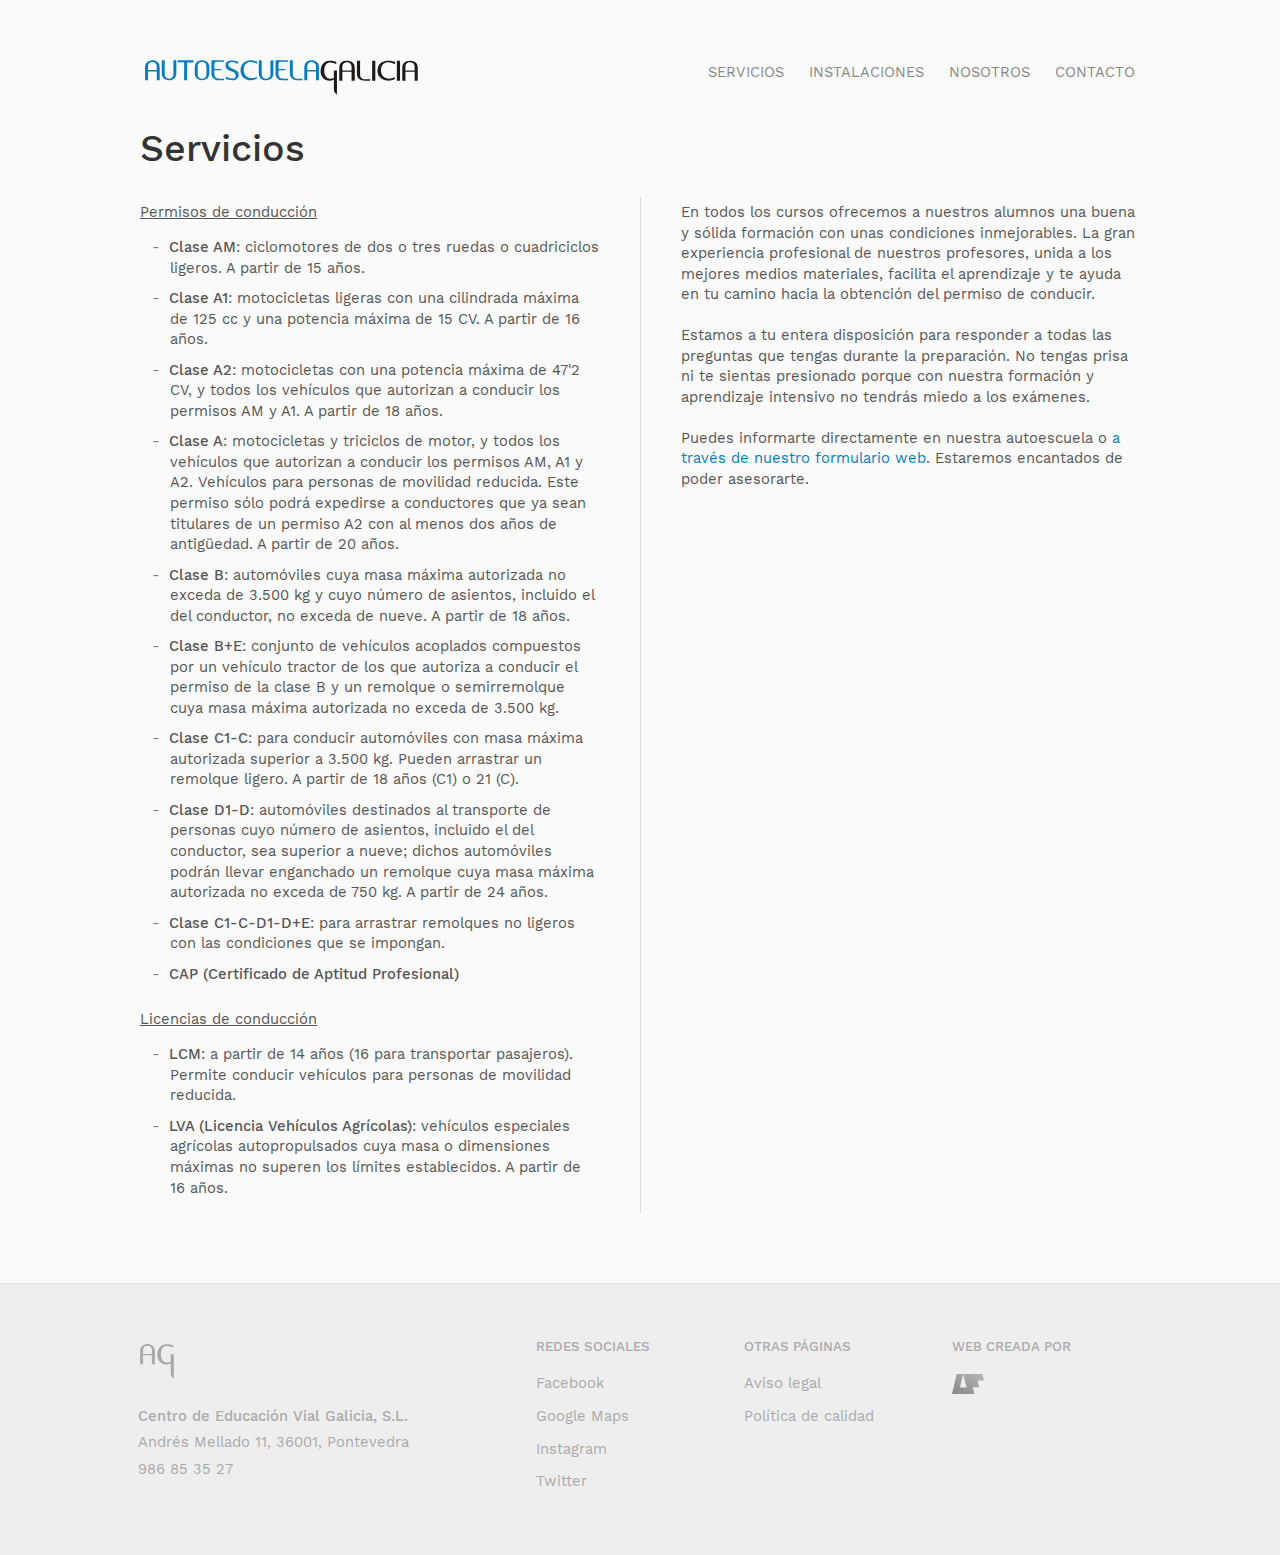
<file: servicios/index.html>
<!DOCTYPE html>
<html>
<head>

	<title>Servicios — Autoescuela Galicia</title>
	<meta charset="utf-8">
	<link rel="stylesheet" type="text/css" href="../assets/css/main.css">
	<meta name="description" content="Desde el año 1971 en que iniciamos nuestra actividad en Pontevedra, en Autoescuela Galicia hemos formado a cientos de conductores que son nuestro mejor aval.">
	<meta http-equiv="X-UA-Compatible" content="IE=edge">
	<meta name="viewport" content="width=device-width, initial-scale=1">

	<!-- Favicons -->
	<link rel="apple-touch-icon" sizes="180x180" href="/assets/icons/apple-touch-icon.png">
	<link rel="icon" type="image/png" sizes="32x32" href="/assets/icons/favicon-32x32.png">
	<link rel="icon" type="image/png" sizes="16x16" href="/assets/icons/favicon-16x16.png">
	<link rel="manifest" href="/assets/icons/site.webmanifest">
	<link rel="mask-icon" href="/assets/icons/safari-pinned-tab.svg" color="#077cc0">
	<link rel="shortcut icon" href="/favicon.ico">
	<meta name="msapplication-TileColor" content="#da532c">
	<meta name="msapplication-config" content="/assets/icons/browserconfig.xml">
	<meta name="theme-color" content="#ffffff">

	<!-- Google Analytics -->
	<script async src="https://www.googletagmanager.com/gtag/js?id=UA-77076937-1"></script>
	<script>
	  window.dataLayer = window.dataLayer || [];
	  function gtag(){dataLayer.push(arguments);}
	  gtag('js', new Date());

	  gtag('config', 'UA-77076937-1');
	</script>
	
</head>
<body>
	
	<main>
		<div id="main-wrapper">
			
			<header>
				<a href="/"><img id="header-logo" src="../assets/images/logos/header-logo.svg"></a>
				<nav class="desktop-nav">
					<a href="/servicios">Servicios</a>
					<a href="/instalaciones">Instalaciones</a>
					<a href="/nosotros">Nosotros</a>
					<a href="/contacto">Contacto</a>
				</nav>
			</header>

			<h2>Servicios</h2>
			<div class="two-column-grid">
				<div class="text">
					<p><u>Permisos de conducción</u></p>
					<ul>
						<li><span class="bold">Clase AM</span>: ciclomotores de dos o tres ruedas o cuadriciclos ligeros. A partir de 15 años.</li>
						<li><span class="bold">Clase A1</span>: motocicletas ligeras con una cilindrada máxima de 125 cc y una potencia máxima de 15 CV. A partir de 16 años.</li>
						<li><span class="bold">Clase A2</span>: motocicletas con una potencia máxima de 47'2 CV, y todos los vehículos que autorizan a conducir los permisos AM y A1. A partir de 18 años.</li>
						<li><span class="bold">Clase A</span>: motocicletas y triciclos de motor, y todos los vehículos que autorizan a conducir los permisos AM, A1 y A2. Vehículos para personas de movilidad reducida. Este permiso sólo podrá expedirse a conductores que ya sean titulares de un permiso A2 con al menos dos años de antigüedad. A partir de 20 años.</li>
						<li><span class="bold">Clase B</span>: automóviles cuya masa máxima autorizada no exceda de 3.500 kg y cuyo número de asientos, incluido el del conductor, no exceda de nueve. A partir de 18 años.</li>
						<li><span class="bold">Clase B+E</span>: conjunto de vehículos acoplados compuestos por un vehículo tractor de los que autoriza a conducir el permiso de la clase B y un remolque o semirremolque cuya masa máxima autorizada no exceda de 3.500 kg.</li>
						<li><span class="bold">Clase C1-C</span>: para conducir automóviles con masa máxima autorizada superior a 3.500 kg. Pueden arrastrar un remolque ligero. A partir de 18 años (C1) o 21 (C).</li>
						<li><span class="bold">Clase D1-D</span>: automóviles destinados al transporte de personas cuyo número de asientos, incluido el del conductor, sea superior a nueve; dichos automóviles podrán llevar enganchado un remolque cuya masa máxima autorizada no exceda de 750 kg. A partir de 24 años.</li>
						<li><span class="bold">Clase C1-C-D1-D+E</span>: para arrastrar remolques no ligeros con las condiciones que se impongan.</li>
						<li><span class="bold">CAP (Certificado de Aptitud Profesional)</span></li>
					</ul>
					<p><u>Licencias de conducción</u></p>
					<ul>
						<li><span class="bold">LCM</span>: a partir de 14 años (16 para transportar pasajeros). Permite conducir vehículos para personas de movilidad reducida.</li>
						<li><span class="bold">LVA (Licencia Vehículos Agrícolas)</span>: vehículos especiales agrícolas autopropulsados cuya masa o dimensiones máximas no superen los límites establecidos. A partir de 16 años.</li>
					</ul>
				</div>
				<div class="two-column-grid-separator"></div>
				<div class="text">
					<p>En todos los cursos ofrecemos a nuestros alumnos una buena y sólida formación con unas condiciones inmejorables. La gran experiencia profesional de nuestros profesores, unida a los mejores medios materiales, facilita el aprendizaje y te ayuda en tu camino hacia la obtención del permiso de conducir.<br><br>Estamos a tu entera disposición para responder a todas las preguntas que tengas durante la preparación. No tengas prisa ni te sientas presionado porque con nuestra formación y aprendizaje intensivo no tendrás miedo a los exámenes.<br><br>Puedes informarte directamente en nuestra autoescuela o <a class="decorated-link" href="/contacto">a través de nuestro formulario web</a>. Estaremos encantados de poder asesorarte.</p>
				</div>
			</div>

		</div>
	</main>

	<footer>
		<div id="footer-grid">

			<div>
				<img id="footer-logo" src="../assets/images/logos/footer-logo.svg">
				<div style="margin-left: -2px; line-height: 1.8">
					<p><span style="font-weight: 500;">Centro de Educación Vial Galicia, S.L.</span><br>Andrés Mellado 11, 36001, Pontevedra<br><a href="tel:986853527">986 85 35 27</a></p>
				</div>
			</div>

			<div class="footer-list">
				<p class="footer-list-header">Redes sociales</p>
				<p><a href="https://www.facebook.com/Autoescuela-Galicia-155989244469156/">Facebook</a></p>
				<p><a href="https://g.page/autoescuela-galicia">Google Maps</a></p>
				<p><a href="https://www.instagram.com/autoescuelagalicia">Instagram</a></p>
				<p><a href="https://twitter.com/vialgalicia">Twitter</a></p>
			</div>

			<div class="footer-list">
				<p class="footer-list-header">Otras páginas</p>
				<p><a href="/aviso-legal">Aviso legal</a></p>
				<p><a href="/politica-de-calidad">Política de calidad</a></p>
			</div>

			<div class="footer-list">
				<p class="footer-list-header">Web creada por</p>
				<a href="https://luisfl.me"><img id="author-logo" src="../assets/images/logos/author-logo.svg"></a>
			</div>

		</div>
	</footer>

</body>
</html>
</file>
<file: assets/css/main.css>
/* Autoescuela Galicia CSS */

@font-face {
    font-family: WorkSans;
    src: url(../fonts/WorkSans/WorkSans-Regular.ttf);
    font-weight: 400;
}

@font-face {
    font-family: WorkSans;
    src: url(../fonts/WorkSans/WorkSans-Medium.ttf);
    font-weight: 500;
}

* {
    font-family: WorkSans, sans-serif;
}

html, body {
	margin: 0px;
	padding: 0px;
}

body {
	background-color: #FAFAFA;
	color: #333;
}

a {
	color: inherit;
	text-decoration: none;
}

main {
	padding: 60px 120px;
}

header {
	margin: 0px 5px;
	margin-bottom: 20px;
}

h1 {
	font-size: 42pt;
	line-height: 1.0;
	font-weight: 500;
	margin-bottom: 30px;
	color: #333;
}

h2 {
	font-size: 28pt;
	line-height: 1.0;
	font-weight: 500;
	margin-bottom: 30px;
	color: #333;
}

footer {
	border-top: 1px solid #DDD;
	background-color: #EEE;
	color: #AAA;
	font-size: 11pt;
}

ul {
	list-style: none;
	padding: 0px;
	margin: 0px;
	margin-bottom: 25px;
}

li { 
	padding-left: 30px;
	margin-bottom: 10px;
	text-indent: -18px;
}

li:before {
	content: "-";
	padding-right: 10px;
	color: gray;
}

.important-alert-banner {
	background-color: #FADA5E;
	text-align: justify;
	margin: 0px;
	padding: 35px;
	padding-bottom: 40px;
}

.important-alert-banner-good-news {
	background-color: #77DD77;
}

.important-alert-banner > p {
	width: auto;
	max-width: 980px;
	margin: 0px auto;
	opacity: 0.95;
}

.important-alert-banner a {
	text-decoration: underline;
}

.important-alert-banner-title {
	text-align: center;
}

#main-wrapper {
	width: auto;
	max-width: 1000px;
	margin: 0px auto;
}

#header-logo {
	height: 35px;
}

.desktop-nav {
	display: inline;
	float: right;
	margin-top: 2px;
}

.desktop-nav a {
	display: inline;
	margin: 0px;
	margin-left: 20px;
	font-size: 11pt;
	color: #888;
	text-transform: uppercase;
}

.desktop-nav a:hover {
	color: #333;
}

#main-content {
	display: grid;
	grid-template-columns: 1fr 1fr;
	grid-column-gap: 50px;
}

.subtitle {
	color: #888;
	margin-bottom: 40px;
}

.contact-button {
	text-decoration: none;
	text-transform: uppercase;
	color: #FAFAFA;
	background-color: #077CC0;
	font-weight: 500;
	padding: 15px 25px;
	border-radius: 4px;
}

#main-image {
	max-width: 500px;
	width: auto;
}

#main-content > .column-1 {
	display: flex;
	align-items: center; 
	justify-content: center;
	margin-bottom: 60px;
}

#main-content > .column-2 {
	margin-left: auto;
	margin-right: 0px;
}

#pages-grid {
	margin: 0px -5px;
	margin-top: 40px;
	display: grid;
	grid-template-columns: 1fr 1fr 1fr 1fr;
	grid-column-gap: 20px;
	grid-row-gap: 20px;
}

#pages-grid * {
	text-decoration: none;
}

.pages-grid-cell {
	border: 1px solid #DDD;
	border-radius: 16px;
	-webkit-box-shadow: 0px 8px 32px 0px rgba(233, 233, 233, 1);
	-moz-box-shadow: 0px 8px 32px 0px rgba(233, 233, 233, 1);
	box-shadow: 0px 4px 8px 0px rgba(233, 233, 233, 1);
	transition: 0.2s all ease;
}

.pages-grid-cell:hover {
	transform: scale(1.05);
	transition: 0.2s all ease;
}

.pages-grid-cell-image {
	width: 100%;
	height: 100px;
	border-bottom: 1px solid #DDD;
	object-fit: cover;
	border-top-left-radius: 15px;
	border-top-right-radius: 15px;
}

.pages-grid-cell-info {
	font-size: 11pt;
	padding: 4px 15px;
	margin-top: -5px;
}

.pages-grid-cell-info-title {
	font-weight: 500;
	color: #555;
}

.pages-grid-cell-info-subtitle {
	color: #888;
	margin-top: -10px;
}

#footer-grid {
	width: auto;
	max-width: 1000px;
	margin: 0px auto;
	padding: 60px 120px;
	padding-bottom: 50px;
	display: grid;
	grid-template-columns: 2fr 1fr 1fr 1fr;
	grid-column-gap: 20px;
	grid-row-gap: 40px;
}

#footer-logo {
	height: 35px;
	margin-bottom: 5px;
}

.footer-list {
	margin-top: -18px;
}

.footer-list-header {
	font-size: 10pt;
	font-weight: 500;
	text-transform: uppercase;
	margin-bottom: 20px;
}

#author-logo {
	height: 20px;
}

.text {
	font-size: 11pt;
	font-weight: normal;
	color: #555;
	line-height: 1.4;
}

.decorated-link {
	color: #077CC0;
}

.two-column-grid {
	margin-top: -10px;
	display: grid;
	grid-template-columns: 1fr 1px 1fr;
	grid-column-gap: 40px;
	grid-row-gap: 20px;
}

.two-column-grid-separator {
	background-color: #DDD;
	margin: 10px 0px;
}

.bold {
	font-weight: 500;
}

.image-in-column {
	margin-top: 15px;
	width: 100%;
	border-radius: 8px;
}

.footnote {
	color: #888;
	margin-top: 3px;
	font-size: 10pt;
	padding-left: 5px;
}

.one-column {
	margin: 0px auto;
	margin-top: 35px;
	max-width: 500px;
}

#contact-form > input, #contact-form > textarea {
	border: none;
	background: none;
	font-size: 16px;
	display: block;
	margin-bottom: 15px;
	border: 1px solid #BBB;
	border-radius: 4px;
	padding: 10px 10px;
	width: 96%;
	resize: none;
	color: #555;
}

#contact-form > textarea {
	height: 100px;
}

.contact-form-button {
	text-decoration: none;
	text-transform: uppercase;
	color: #FAFAFA;
	background-color: #077CC0;
	font-weight: 500;
	padding: 15px 25px;
	border: none;
	border-radius: 4px;
	font-size: 16px;
}

.contact-map {
	width: 100%;
	margin-top: 15px;
	margin-bottom: 10px;
}

@media (max-width: 1172px) {

	main {
		padding: 60px 60px;
	}

	#footer-grid {
		padding: 60px 60px;
		padding-bottom: 50px;
	}

}

@media (max-width: 1052px) {

	#pages-grid {
		grid-template-columns: 1fr 1fr;
	}

	#footer-grid {
		grid-template-columns: 1fr;
	}

	.footer-list {
		margin-left: -3px;
	}

}

@media (max-width: 862px) {

	.desktop-nav {
		display: none;
	}

	#main-content {
		grid-template-columns: 1fr;
	}

	.column-1 {
		order: 1;
	}

	#main-content > .column-1 {
		margin-bottom: 40px;
	}

	#main-content > .column-2 {
		/* margin: 0px auto; */
		display: none;
	}

	#main-image {
		max-width: 300px;
	}

	.two-column-grid {
		grid-template-columns: 1fr;
	}

	.two-column-grid-separator {
		height: 1px;
		margin: 0px;
	}

	.contact-form-button {
		margin-bottom: 30px;
	}

}

@media (max-width: 592px) {

	main {
		padding: 60px 30px;
	}

	#footer-grid {
		padding: 60px 30px;
	}

	#pages-grid {
		grid-template-columns: 1fr;
	}

}

@media (max-width: 422px) {

	h1 {
		font-size: 28pt;
	}

	h2 {
		font-size: 24pt;
	}

}

/* END */
</file>
